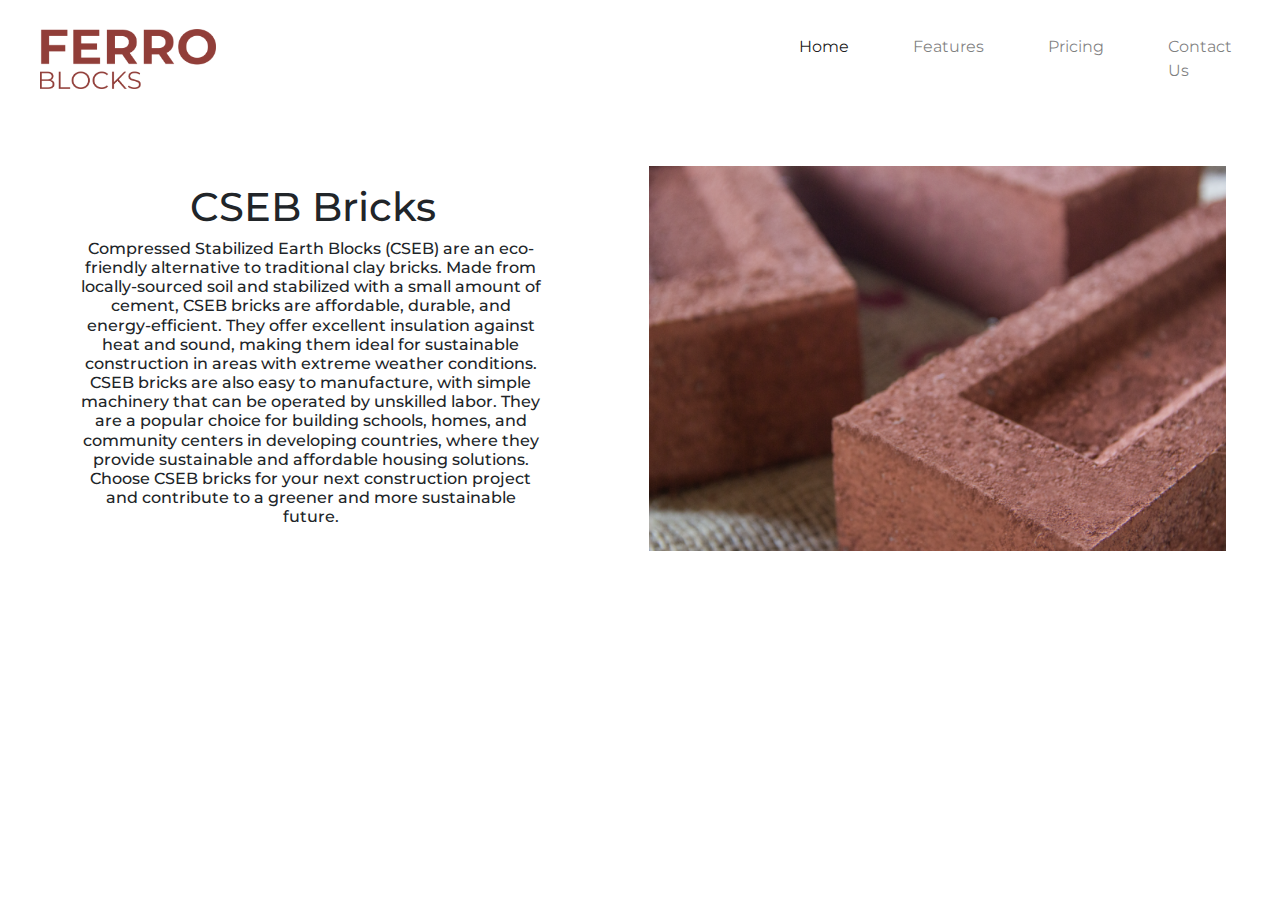
<file: index.html>
<!DOCTYPE html>
<html>
    <head>
        <meta charset="UTF-8">
        <title>My Website</title>
        <link rel="stylesheet" href="https://maxcdn.bootstrapcdn.com/bootstrap/4.5.0/css/bootstrap.min.css">
        <link rel="stylesheet" href="style.css">
        <link rel="preconnect" href="https://fonts.googleapis.com">
        <link rel="preconnect" href="https://fonts.gstatic.com" crossorigin>
        <link href="https://fonts.googleapis.com/css2?family=Montserrat:wght@600&display=swap" rel="stylesheet">
        <link rel="stylesheet" href="https://maxcdn.bootstrapcdn.com/bootstrap/4.0.0/css/bootstrap.min.css">
        <script src="https://code.jquery.com/jquery-3.2.1.slim.min.js"></script>
        <script src="https://cdn.jsdelivr.net/npm/popper.js@1.12.9/dist/umd/popper.min.js"></script>
        <script src="https://maxcdn.bootstrapcdn.com/bootstrap/4.0.0/js/bootstrap.min.js"></script>
    </head>
    
    <body>
        <nav class="navbar navbar-expand-lg navbar-light">
            <a class="navbar-brand my-3 mx-4">
              <img src="Images/FERRO BLOCKS.png" width="25%" alt="Logo">
            </a>
            <button class="navbar-toggler" type="button" data-toggle="collapse" data-target="#navbarNav" aria-controls="navbarNav" aria-expanded="false" aria-label="Toggle navigation">
              <span class="navbar-toggler-icon"></span>
            </button>
            <div class="collapse navbar-collapse" id="navbarNav">
              <ul class="navbar-nav ml-auto">
                <li class="nav-item active mx-4">
                  <a class="nav-link" href="index.html">Home <span class="sr-only">(current)</span></a>
                </li>
                <li class="nav-item mx-4">
                  <a class="nav-link" href="features.html">Features</a>
                </li>
                <li class="nav-item mx-4">
                  <a class="nav-link" href="pricing.html">Pricing</a>
                </li>
                <li class="nav-item mx-4">
                  <a class="nav-link" href="contactus.html">Contact Us</a>
                </li>
              </ul>
            </div>
        </nav>

          <div class="py-md-4 row container-fluid">
            <div class="col-12 col-md-6 my-auto">
              <h1 class="text-center">CSEB Bricks</h1>
              <h6 class="col-10 mx-5 text-center">Compressed Stabilized Earth Blocks (CSEB) are an eco-friendly alternative to traditional clay bricks. Made from locally-sourced soil and stabilized with a small amount of cement, CSEB bricks are affordable, durable, and energy-efficient. They offer excellent insulation against heat and sound, making them ideal for sustainable construction in areas with extreme weather conditions. CSEB bricks are also easy to manufacture, with simple machinery that can be operated by unskilled labor. They are a popular choice for building schools, homes, and community centers in developing countries, where they provide sustainable and affordable housing solutions. Choose CSEB bricks for your next construction project and contribute to a greener and more sustainable future.</h6>
            </div>
            <div class="col-12 col-md-6 px-md-4 py-md-4">
              <img class="img-fluid" src="Images/2.png" alt="image">
            </div>
          </div>
        </main> 
        
    </body>
</html>
</file>
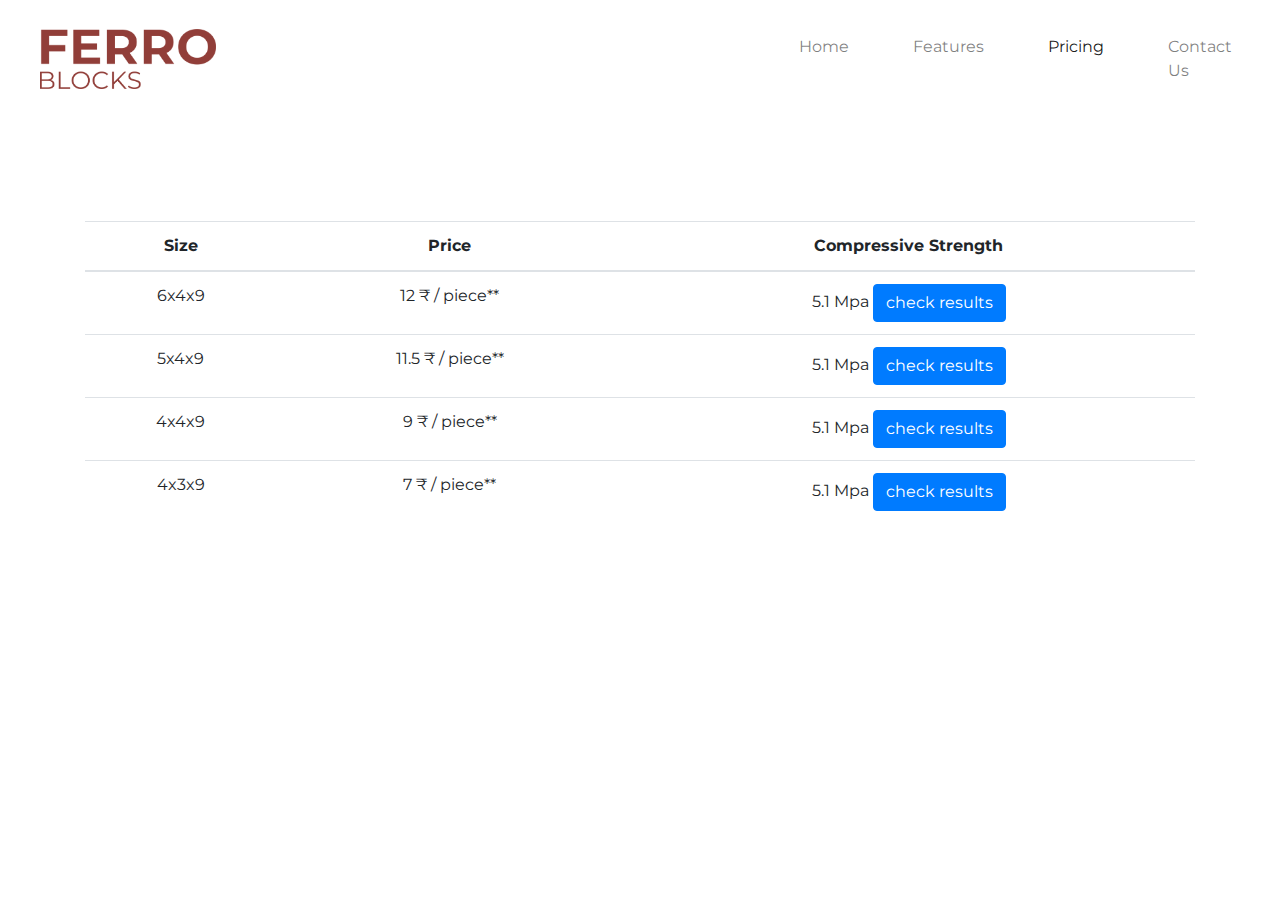
<file: pricing.html>
<!DOCTYPE html>
<html>
    <head>
        <meta charset="UTF-8">
        <title>My Website</title>
        <link rel="stylesheet" href="https://maxcdn.bootstrapcdn.com/bootstrap/4.5.0/css/bootstrap.min.css">
        <link rel="stylesheet" href="style.css">
        <link rel="preconnect" href="https://fonts.googleapis.com">
        <link rel="preconnect" href="https://fonts.gstatic.com" crossorigin>
        <link href="https://fonts.googleapis.com/css2?family=Montserrat:wght@600&display=swap" rel="stylesheet">
    </head>
    
    <body>
          <nav class="navbar navbar-expand-lg navbar-light">
            <a class="navbar-brand my-3 mx-4">
              <img src="Images/FERRO BLOCKS.png" width="25%" alt="Logo">
            </a>
            <button class="navbar-toggler" type="button" data-toggle="collapse" data-target="#navbarNav" aria-controls="navbarNav" aria-expanded="false" aria-label="Toggle navigation">
              <span class="navbar-toggler-icon"></span>
            </button>
            <div class="collapse navbar-collapse" id="navbarNav">
              <ul class="navbar-nav ml-auto">
                <li class="nav-item mx-4">
                  <a class="nav-link" href="index.html">Home <span class="sr-only">(current)</span></a>
                </li>
                <li class="nav-item mx-4">
                  <a class="nav-link" href="features.html">Features</a>
                </li>
                <li class="nav-item mx-4 active">
                  <a class="nav-link" href="pricing.html">Pricing</a>
                </li>
                <li class="nav-item mx-4">
                  <a class="nav-link" href="contactus.html">Contact Us</a>
                </li>
              </ul>
            </div>
          </nav>
        <main class="container table">
          <table class="table" >
            <thead>
              <tr>
                <th scope="col">Size</th>
                <th scope="col">Price</th>
                <th scope="col">Compressive Strength</th>
              </tr>
            </thead>
            <tbody>
              <tr>
                <td>6x4x9</td>
                <td>12 ₹ / piece** </td>
                <td>5.1 Mpa <a href="result.html" class="btn btn-primary">check results</a></td>
              </tr>
              <tr>
                <td>5x4x9</td>
                <td>11.5 ₹ / piece**</td>
                <td>5.1 Mpa <a href="result.html" class="btn btn-primary">check results</a></td>
              </tr>
              <tr>
                <td>4x4x9</td>
                <td>9 ₹ / piece**</td>
                <td>5.1 Mpa <a href="result.html" class="btn btn-primary">check results</a></td>
              </tr>
              <tr>
                <td>4x3x9</td>
                <td>7 ₹ / piece**</td>
                <td>5.1 Mpa <a href="result.html" class="btn btn-primary">check results</a></td>
              </tr>
            </tbody>
          </table>
        </main> 
    </body>
</html>
</file>
<file: style.css>
.navbar{
    font-family: 'Montserrat', sans-serif;
    }

.container{
    font-family: 'Montserrat', sans-serif;
    }
    
.writing{
    padding-top: 10%;
    }

.nav-item {
    position: relative;
  }
  
  .nav-item::after {
    content: "";
    position: absolute;
    bottom: 0;
    left: 0;
    right: 0;
    height: 2px;
    background-color: gray;
    visibility: hidden;
    transform: scaleX(0);
    transition: all 0.3s ease-in-out 0s;
  }
  
  .nav-item:hover::after {
    visibility: visible;
    transform: scaleX(1);
  }

  .table {
    padding-top: 8%;
    text-align: center;
  }

  .black-box{
    max-width: 600px;
    min-height: 600px;
  }

  .row {
    font-family:  'Montserrat', sans-serif;
  }

#locality-popup {
  width: 400px;
  height: 400px;
  background-color: #fff;
  border: 1px solid #ccc;
  box-shadow: 0 0 10px rgba(0, 0, 0, 0.5);
  padding: 20px;
  position: absolute;
  top: 50%;
  left: 50%;
  transform: translate(-50%, -50%);
  text-align: center;
}

#mobile{
  font-size: 75px;
  padding-top: 10%;
  color: #8b423a;
}
</file>
